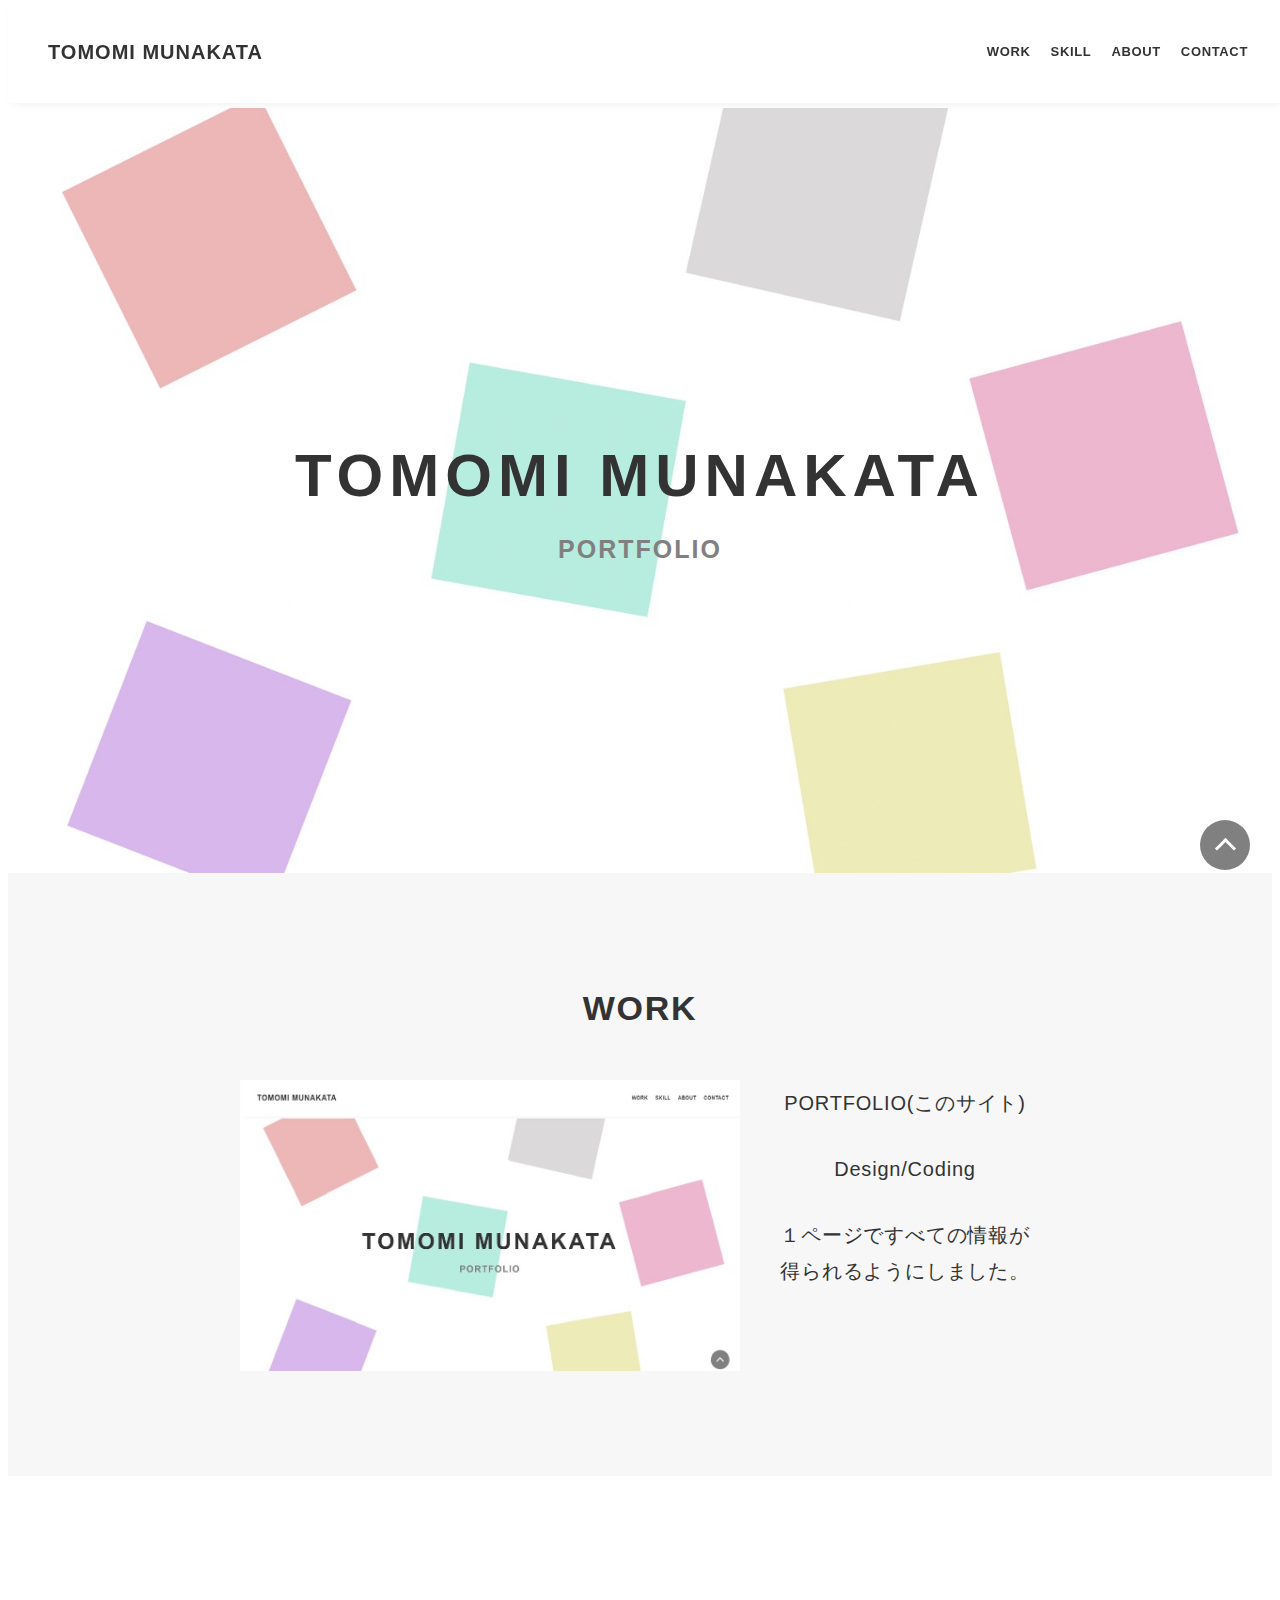
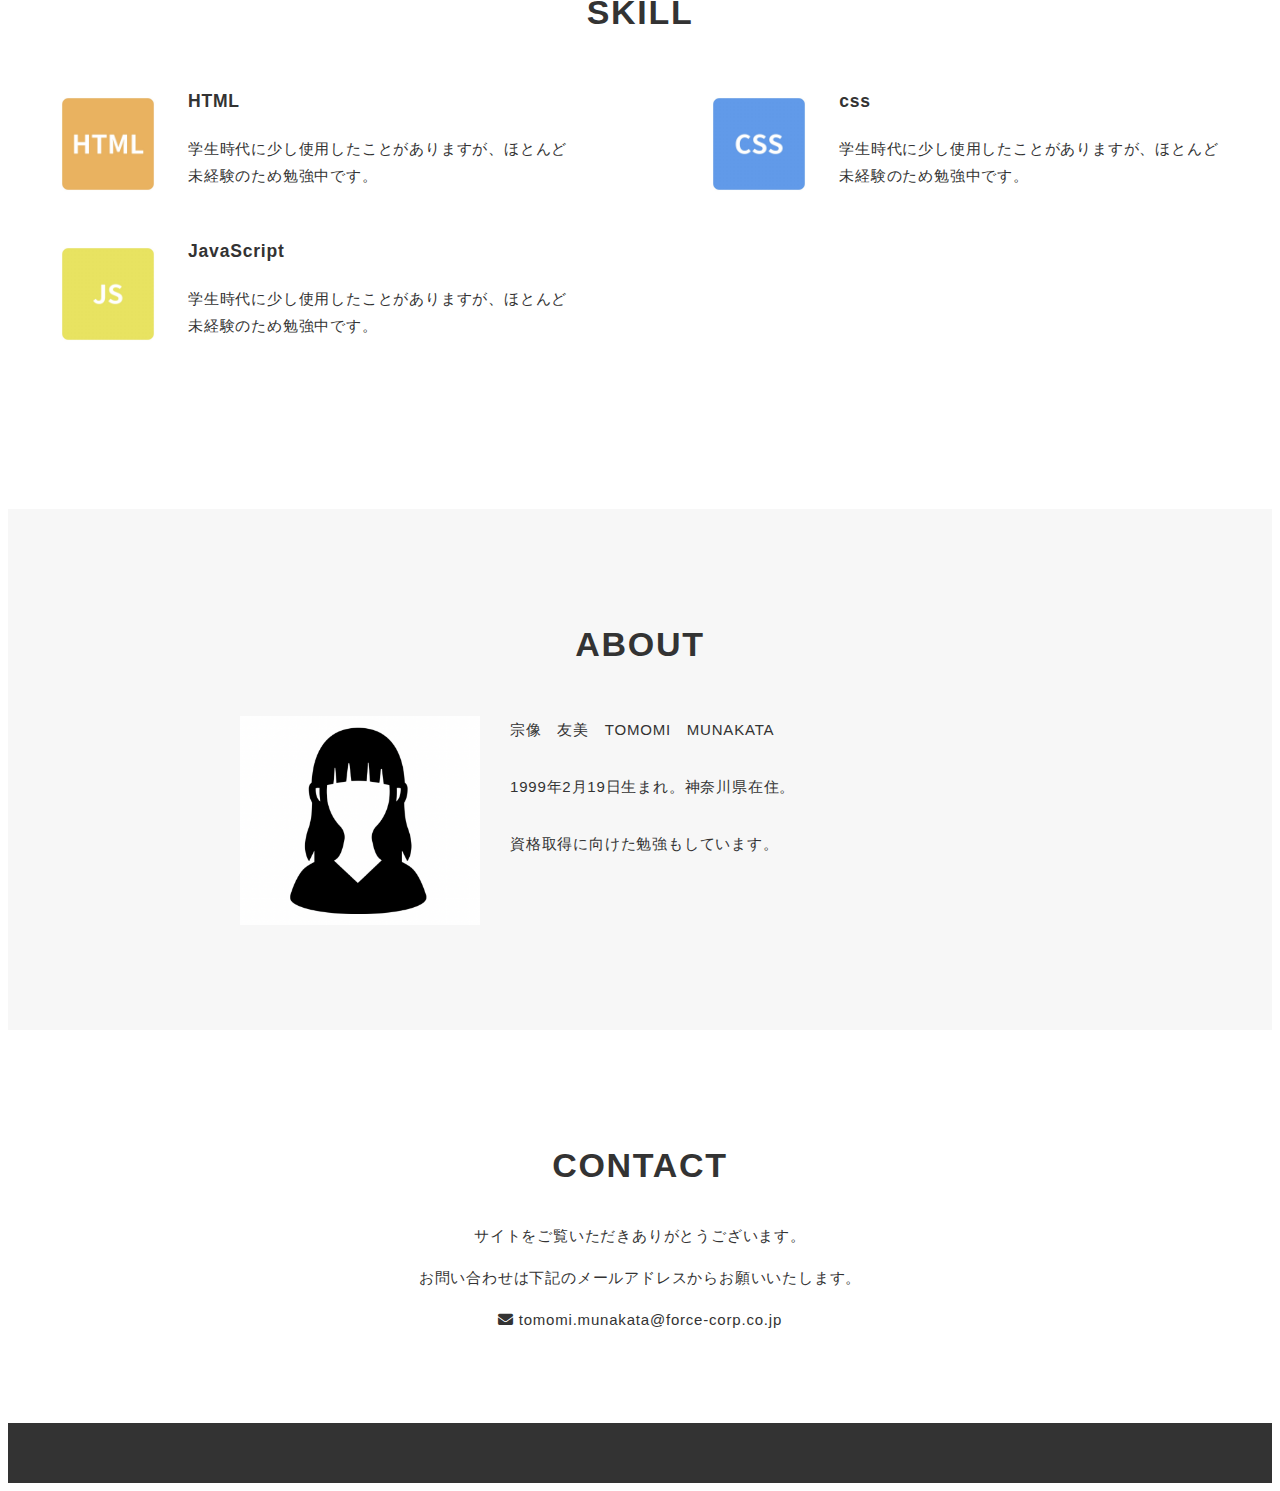
<file: index.html>
<!DOCTYPE html>
<html>
<head>
  <meta charset="utf-8">
  <meta name="viewport" content="width=device-width,initial-scale=1.0">
  <meta  http-equiv="X-UA-Compatible" content="ie=edge">
  <title>自己紹介サイト</title>
  <link rel="stylesheet" href="css/index.css">
  <link rel="stylesheet" href="https://cdnjs.cloudflare.com/ajax/libs/font-awesome/5.15.2/css/all.min.css">
</head>

<body>
  <div class="wrapper">

    <!-- header -->
    <header class="header ">
      <div class="inner">
        <h1 class="header-logo">
         TOMOMI MUNAKATA
        </h1>
        <nav class="header-nav">
          <ul class="header-nav-list">
            <li class="header-nav-item"><a href="#works">WORK</a></li>
            <li class="header-nav-item"><a href="#skill">SKILL</a></li>
            <li class="header-nav-item"><a href="#about">ABOUT</a></li>
            <li class="header-nav-item"><a href="#contact">CONTACT</a></li>
          </ul>
        </nav>
      </div>
    </header> -->
    <!-- /header -->

    <main class="content">

      <!-- main-visual -->
      <div class="main-visual">
        <div class="main-visual-inner">
          <p class="main-visual-title">TOMOMI MUNAKATA</p>
          <p class="main-visual-subtitle">PORTFOLIO</p>
        </div>
      </div>
      <!-- /main-visual -->

      <!-- works -->
      <section class="works section" id="works">
        <div class="inner">
          <h2 class="title">WORK</h2>
          <div class="work">
            <p class="work-img">
              <img src="img/work-sample.jpg" alt="work">
            </p>
            <div class="work-body">
              <p>
                PORTFOLIO(このサイト)
              </p>
              <p>
                Design/Coding
              </p>
              <p>
                １ページですべての情報が得られるようにしました。
              </p>
            </div>
          </div>
        </div>
     </section>
     <!-- /works -->

      <!-- skill -->
      <section class="skill section" id="skill">
        <div class="inner">
          <h2 class="title">SKILL</h2>
          <div class="skill-list">
            <div class="skill-item">
              <p class="skill-img"><img src="img/HTML.jpg" alt="html"></p>
              <div class="skill-body">
                <h3 class="skill-name">HTML</h3>
                <p class="skill-text">
                  学生時代に少し使用したことがありますが、ほとんど未経験のため勉強中です。</p>
              </div>
            </div>
            <div class="skill-item">
              <p class="skill-img"><img src="img/CSS.jpg" alt="css"></p>
              <div class="skill-body">
                <h3 class="skill-name">css</h3>
                <p class="skill-text">
                    学生時代に少し使用したことがありますが、ほとんど未経験のため勉強中です。</div></p>
              </div>
            </div>
            <div class="skill-item">
              <p class="skill-img"><img src="img/JS.jpg" alt="js"></p>
              <div class="skill-body">
                <h3 class="skill-name">JavaScript</h3>
                <p class="skill-text">
                    学生時代に少し使用したことがありますが、ほとんど未経験のため勉強中です。</div></p>
              </div>
            </div>
      </section>
      <!-- /skill -->

      <!-- about -->
      <section class="about section" id="about">
        <div class="inner">
          <h2 class="title">ABOUT</h2>
          <div class="profile">
            <p class="profile-img">
              <img src="img/m.jpg" alt="profile">
            </p>
            <div class="profile-body">
              <p>
                宗像　友美　TOMOMI　MUNAKATA
              </p>
              <p>
                1999年2月19日生まれ。神奈川県在住。
              </p>
              <p>
                資格取得に向けた勉強もしています。
              </p>
            </div>
          </div>
        </div>
      </section>
      <!-- /about -->

      <!-- contact -->
      <section class="contact section" id="contact">
        <div class="inner">
          <h2 class="title">CONTACT</h2>
          <p class="lead">
            <p>サイトをご覧いただきありがとうございます。</p>
            お問い合わせは下記のメールアドレスからお願いいたします。
          </p>
          <div class="contact-list">
            <i class="fas fa-envelope"></i>
            <span class="contact-item">tomomi.munakata@force-corp.co.jp</span>
          </div>
        </div>
      </section>
      <!-- /contact -->
      <button id="page-top" class="page-top"></button>
      </div>
    </main>

    <!-- footer -->
    <footer class="footer">
    </footer>
    <!-- /footer -->

  </div>
  <script>
  'use strict'; 
  const pagetopBtn = document.querySelector('#page-top')
  pagetopBtn.addEventListener('click', ()=>{
  window.scrollTo({
  top: 0,
  })
  })
</script>
</body>
</html>
</file>
<file: css/index.css>
body {
    font-family: Verdana, Geneva, Tahoma, sans-serif;
    font-size: 15px;
    line-height: 1.8;
    letter-spacing: .8px;
    color: #333;
  }
  
  a {
    transition: opacity .3s;
    text-decoration: none;
    color: #1ca9e3;
  }
  
  img {
    max-width: 100%;
    height: auto;
    vertical-align: bottom;
    border-style: none;
  }
  
  ul,
  li {
    list-style: none;
  }
  
  .pc-only {
    display: block;
  }
  
  .sp-only {
    display: none;
  }
  
/* レイアウト */
  .wrapper {
    padding-top: 73px;
  }
  
  .section {
    padding: 90px 0;
  }
  
  .section:nth-of-type(odd) {
    background-color: #f7f7f7;
  }
  
  .inner {
    max-width: 1340px;
    margin: 0 auto;
    padding: 0 40px;
  }
  
/* 見出し */
  .title {
    font-size: 34px;
    font-weight: bold;
    line-height: 1;
    margin-bottom: 40px;
    text-align: center;
    letter-spacing: .05em;
    color: #333;
  }
  
  .lead {
    margin-bottom: 30px;
  }
  
/* ヘッダー */
  .header {
    position: fixed;
    top: 0;
    z-index: 1;
    width: 100%;
    background-color: #fff;
    box-shadow: 0 5px 10px -6px rgba(0,0,0,.1);
  }
  
  .header .inner {
    display: flex;
    align-items: center;
    justify-content: space-between;
    padding: 20px 40px;
  }
  
  .header-logo {
    font-size: 20px;
    font-weight: bold;
    line-height: 1.2;
    margin-right: 20px;
    letter-spacing: .05em;
  }
  
  .header-logo a {
    color: #333;
  }
  
  .header-nav-list {
    display: flex;
    justify-content: space-between;
  }
  
  .header-nav-item:not(:last-child) {
    margin-right: 20px;
  }
  
  .header-nav-item a {
    position: relative;
    font-size: 13px;
    font-weight: bold;
    display: inline-block;
    padding: 5px 0;
    transition: .3s;
    letter-spacing: .05em;
    color: #333;
  }
  .header-nav-item a:after {
    position: absolute;
    bottom: 0;
    left: 50%;
    width: 0;
    height: 3px;
    content: "";
    transition: .3s;
    -webkit-transform: translateX(-50%);
    transform: translateX(-50%);
    background-color: #333;
  }
  
  .header-nav-item a:hover:after {
    width: 100%;
  }
  
   /* メインビジュアル */
  .main-visual {
    display: flex;
    background-image: url(../img/main.jpg);
    background-repeat:no-repeat;
    background-size:100%;
    background-position: center center;
    align-items: center;
    justify-content: center;
    height: 85vh;
    text-align: center;
  }
  .main-visual-inner {
    padding: 0 40px;
  }
  .main-visual-title {
    font-size: 60px;
    font-weight: bold;
    line-height: 1.2;
    margin-bottom: 5px;
    letter-spacing: .1em;
  }
  .main-visual-subtitle {
    font-size: 25px;
    font-weight: bold;
    color: grey;
    line-height: 1;
    margin-bottom: 40px;
    letter-spacing: .08em;
  }

/* works */
  .work {
  display: flex;
  flex-wrap: wrap;
  max-width: 800px;
  margin: 0 auto;
  }
  .work-img {
  width: 500px;
  margin-right: 30px; 
  }
  .work-body {
    font-size: 20px;
    text-align: center;
  }
  .work-body p:not(:last-child) {
    margin-bottom: 30px;
  }
  .work-body {
    flex: 1;
  }
   /* Skill */
  .skill-list {
    display: flex;
    flex-wrap: wrap;
    justify-content: space-between;
    margin-bottom: -50px;
  } 
  .skill-item {
    display: flex;
    align-items: flex-start;
    justify-content: space-between;
    width: 45%;
    margin-bottom: 50px;
  }
  .skill-img {
    width: 120px;
    height: auto;
    margin-right: 20px;
  }
  .skill-body {
    flex: 1;
  }
  
  
   /* About */
    .profile {
    display: flex;
    flex-wrap: wrap;
    max-width: 800px;
    margin: 0 auto;
  }
    .profile-img {
    width: 30%;
    margin-right: 30px;
    border-radius: 50%;
  }
  .profile-body {
    flex: 1;
  }
  .profile-body p:not(:last-child) {
    margin-bottom: 30px;
  }
  
   /* Contact */
  .contact {
    text-align: center;
  }
  .contact-item:not(:last-child) {
    margin-right: 10px;
  }  
  .contact-text {
    margin-top: 10px;
  }

   /* ページトップ */
  .page-top {
    /* buttonタグのリセット */
    border: none;
    cursor: pointer;
    outline: none;
    padding: 0;
    appearance: none;
  
    /* ボタン */
    position: fixed;
    right: 30px;
    bottom: 30px;
    z-index: 100;
    width: 50px;
    height: 50px;
    border-radius: 50%;
    background-color: grey;
    display: flex;
    align-items: center;
    justify-content: center;
    transition: all 0.3s ease;
  }
  /* 矢印 */
  .page-top::before {
    content: "";
    width: 12px;
    height: 12px;
    margin-bottom: -6px;
    border-top: solid 3px #fff;
    border-right: solid 3px #fff;
    transform: rotate(-45deg);
  }
  .page-top:hover {
    transform: scale(1.1);
  }
  
/* フッター */
  .footer {
    padding: 30px;
    background-color: #333;
  }

  @media (max-width: 768px){
  .body {
      font-size: 13px;
      line-height: 1.7;
    }
  
    .pc-only {
      display: none;
    }
  
    .sp-only {
      display: block;
    }
  
    /* 見出し */
    .title {
      font-size: 26px;
      margin-bottom: 20px;
    }
  
    /* レイアウト */
    .wrapper {
      padding-top: 57px;
    }
    .section {
      padding: 60px 0;
    }
    .inner {
      padding: 0 20px;
    }
  
    /* ヘッダー */
    .header .inner {
      padding: 15px;
    }
    .header-logo {
      font-size: 15px;
      margin-right: 15px;
    }
    .header-nav-item:not(:last-child) {
      margin-right: 10px;
    }
    .header-nav-item a {
      font-size: 10px;
    }
    .header-nav-item a:after {
      display: none;
    }
  
    /*  メインビジュアル */
    .main-visual {
      height: 75vh;
    }
    .main-visual-inner {
      padding: 0 20px;
    }
    .main-visual-title {
      font-size: 30px;
    }
    .main-visual-subtitle {
      font-size: 16px;
      margin-bottom: 20px;
    }
    /* Works */
    .work {
      display: block;
    }
    .work-img {
      width: 400px;
      margin: 0 auto;
      margin-bottom: 25px;
    }
    .work-body{
      font-size: 15px;
    }
    .work-body p:not(:last-child) {
      margin-bottom: 20px;
    }
    /* Skill */
    .skill-list {
      display: block;
      margin-bottom: 0;
    }
    .skill-item {
      width: 100%;
      margin-bottom: 35px;
    }
    .skill-item:last-child {
      margin-bottom: 0;
    }
  
    /* About */
    .profile {
      display: block;
    }
    .profile-img {
      width: 150px;
      margin: 0 auto;
      margin-bottom: 25px;
    }
    .profile-body p:not(:last-child) {
      margin-bottom: 20px;
    }
  
    /* フッター */
    .footer {
      padding: 20px;
    }
  }
</file>
